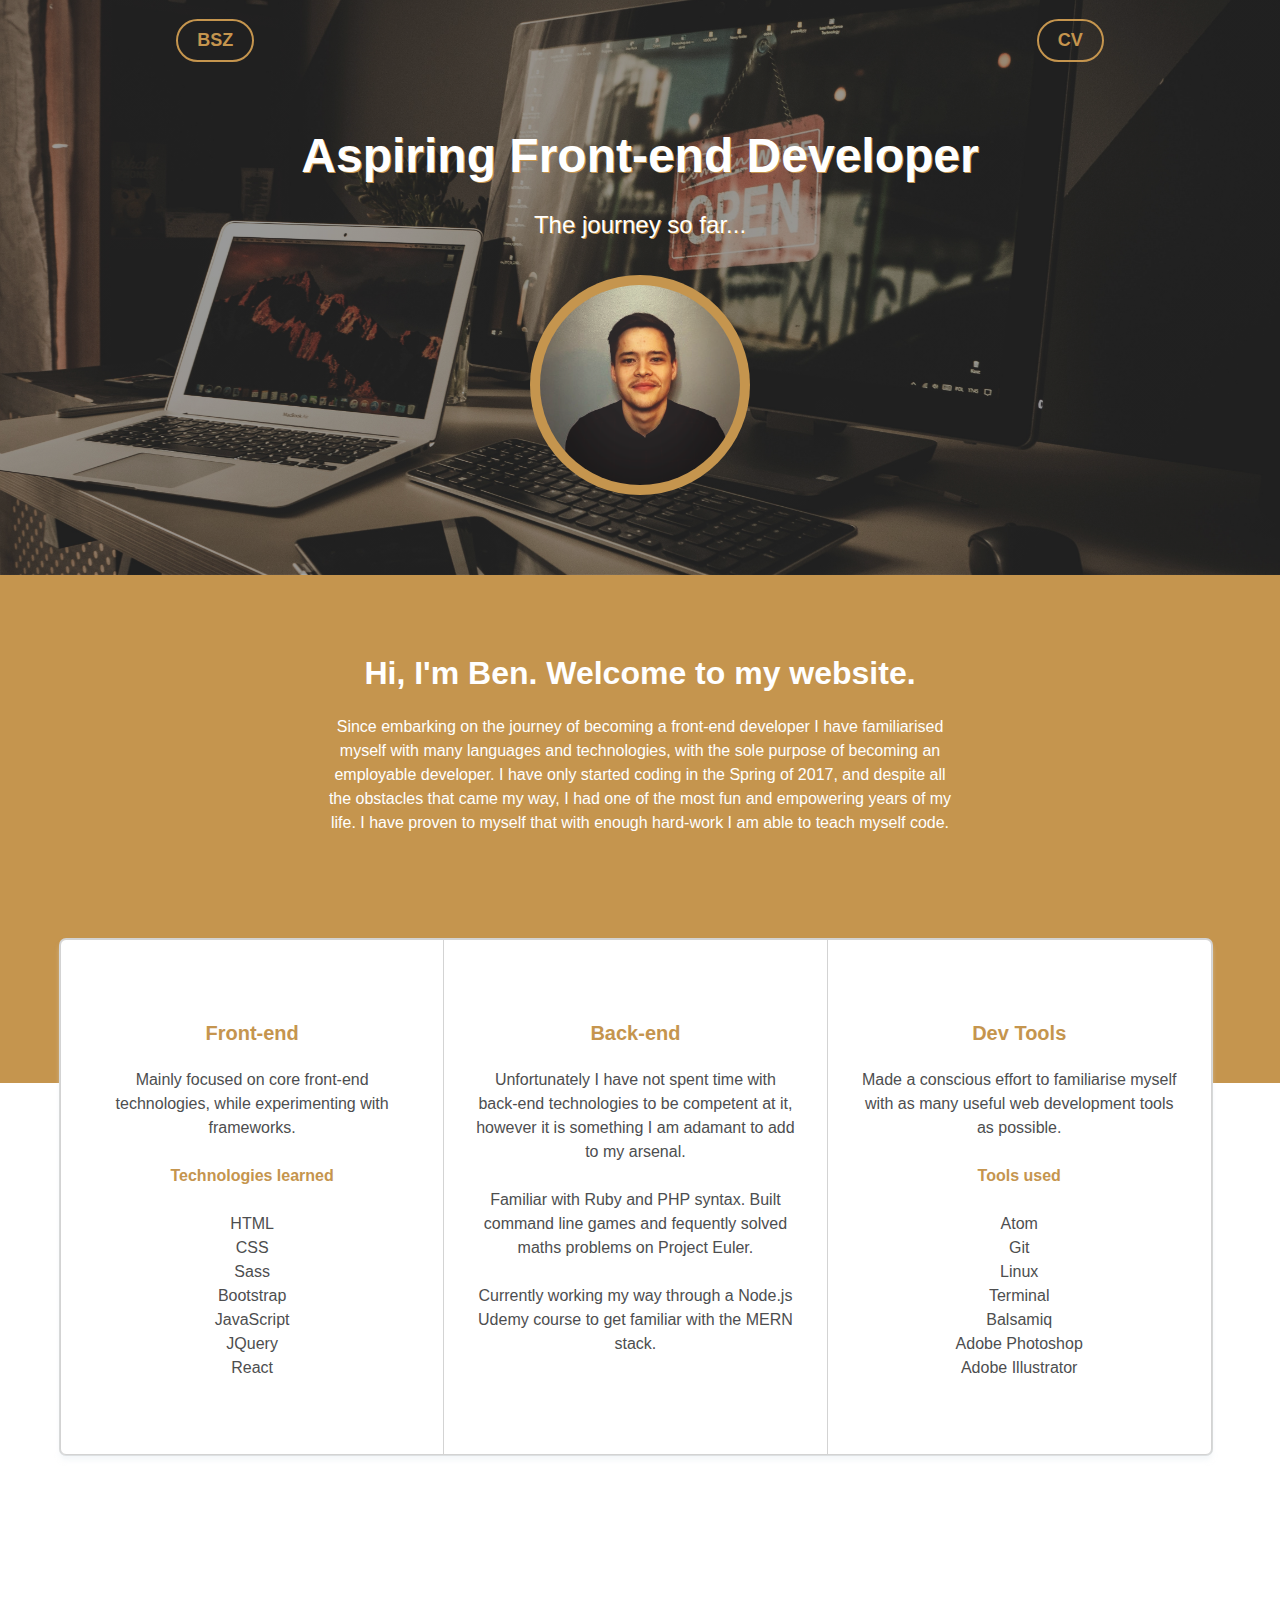
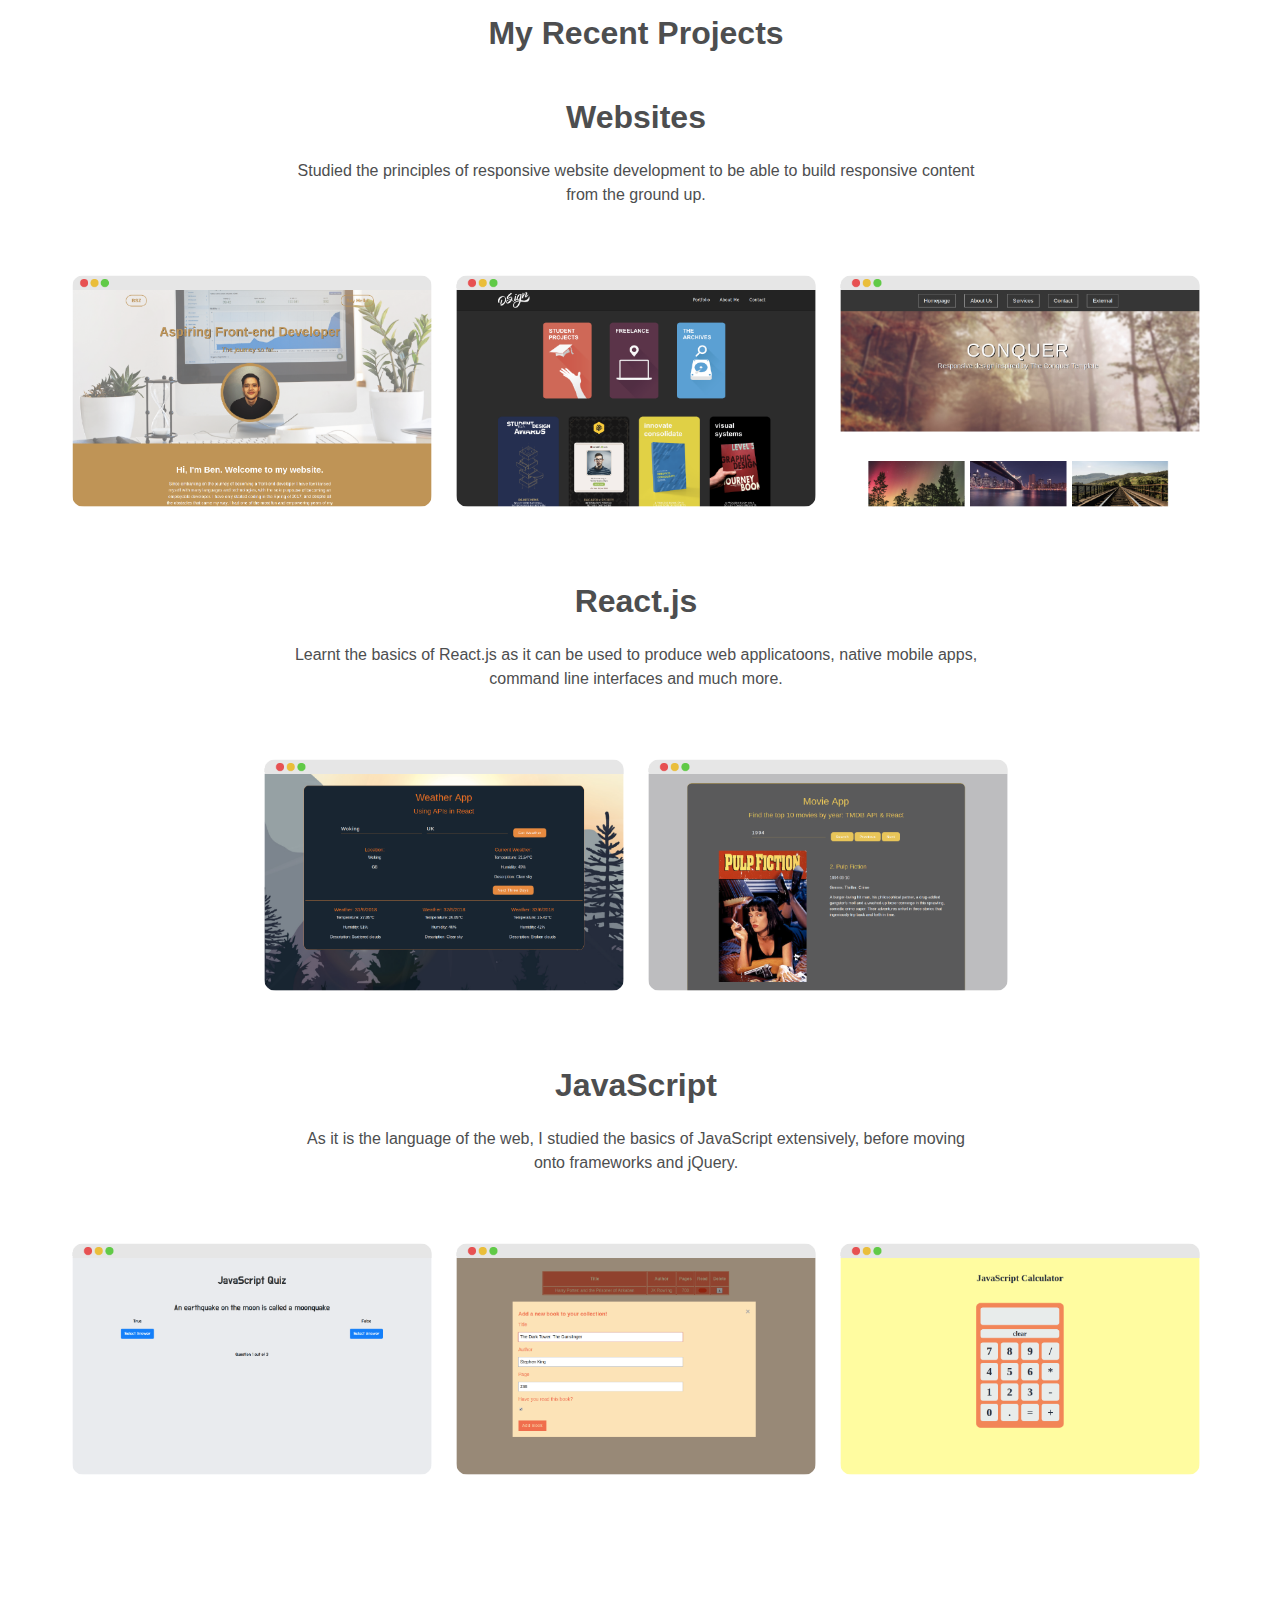
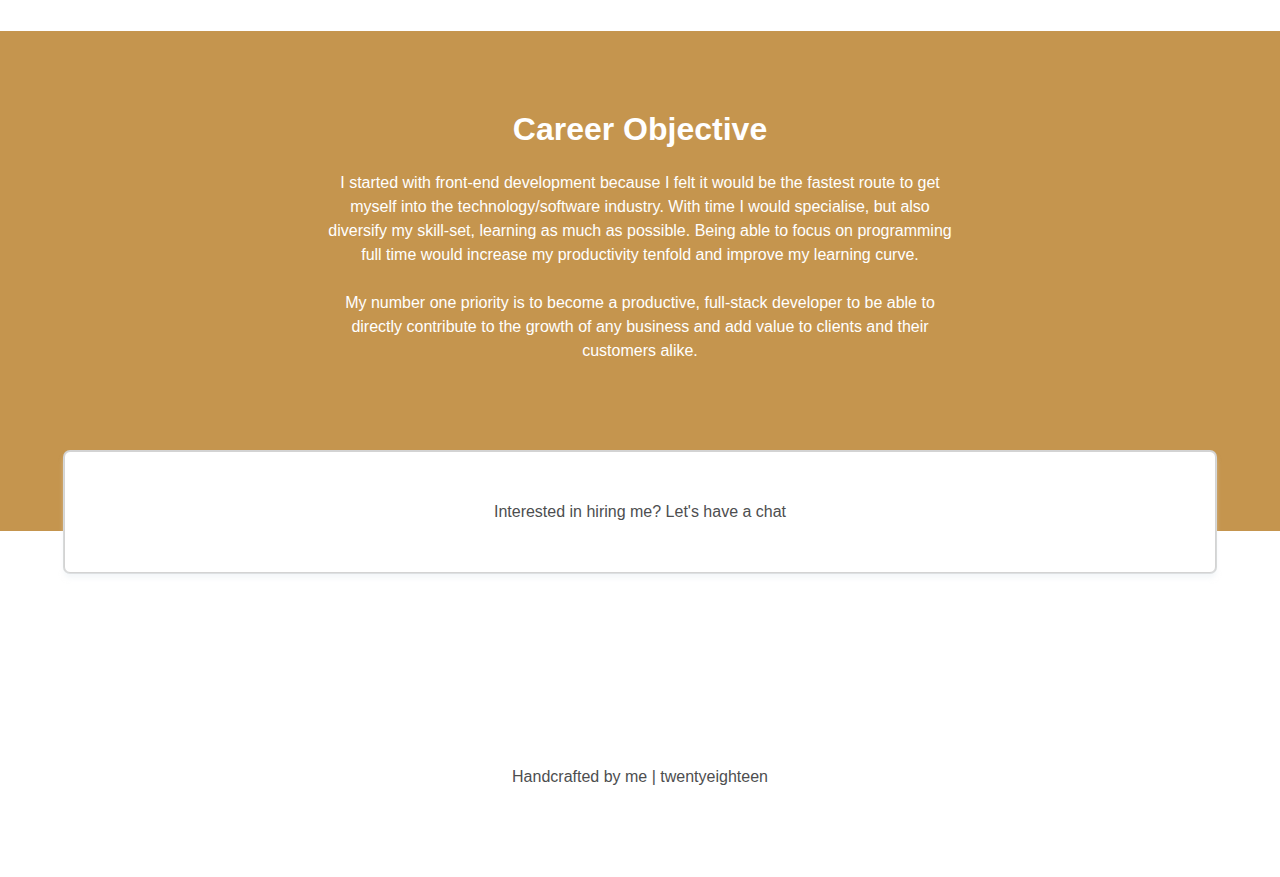
<file: index.html>
<!DOCTYPE html>
<html lang="en">
<head>
  <meta charset="UTF-8">
  <meta name="viewport" content="width=device-width, initial-scale=1.0">
  <meta http-equiv="X-UA-Compatible" content="ie=edge">
  <link rel="stylesheet" href="css/style.css">
  <link rel="stylesheet" href="https://use.fontawesome.com/releases/v5.1.0/css/all.css" integrity="sha384-lKuwvrZot6UHsBSfcMvOkWwlCMgc0TaWr+30HWe3a4ltaBwTZhyTEggF5tJv8tbt" crossorigin="anonymous">
  <title>Ben Szucs</title>
</head>
<body>


  <section class="hero">
    <div class="hero-container">
      <div class="hero-bg"></div>
      <div class="wrapper">
        <div class="nav">
          <div class="button-container">
            <a href="/">
              <h4 class="button">BSZ</h4>
            </a>
          </div>
          <div class="button-right">
            <a href="../pdf/CV.pdf" target="_blank">
              <div class="button">CV</div>
            </a>
          </div>
        </div>
        <div class="hero-content">
          <!-- <div class="title-backlay"> -->
            <!-- <div class="title-border"> -->
              <h1 class="title-lg white-text text-center text-shadow">Aspiring Front-end Developer</h1>
              <h3 class="subtitle white-text text-center text-shadow">The journey so far...</h3>
            <!-- </div> -->
          <!-- </div> -->
          <div class="rounded img-bg">
            <img src="img/ben.png" alt="Ben Szucs" class="rounded absolute ben-img">
          </div>
        </div>
      </div>
    </div>
  </section>

  <section class="into gold-bg">
    <div class="wrapper">
      <div class="intro-content">
        <h2 class="title-md text-center white-text">Hi, I'm Ben. Welcome to my website.</h2>
        <p class="text text-center white-text">Since embarking on the journey of becoming a front-end developer I have familiarised myself with many languages and technologies, with the sole purpose of becoming an employable developer. I have only started coding in the Spring of 2017, and despite all the obstacles that came my way, I had one of the most fun and empowering years of my life. I have proven to myself that with enough hard-work I am able to teach myself code.</p>
      </div>
    </div>
  </section>

  <section class="skills">
    <div class="wrapper narrow">
      <div class="skills-content">
        <div class="col-3">
          <div class="icon-container">
            <i class="fas fa-code skills-icon"></i>
          </div>
          <h1 class="title-sm text-center gold-text">Front-end</h1>
          <p class="text text-center">Mainly focused on core front-end technologies, while experimenting with frameworks.</p>
          <p class="text text-center list-title gold-text">Technologies learned</p>
          <ul class="text text-center">
            <li>HTML</li>
            <li>CSS</li>
            <li>Sass</li>
            <li>Bootstrap</li>
            <li>JavaScript</li>
            <li>JQuery</li>
            <li>React</li>
          </ul>
        </div>
        <div class="col-3">
          <div class="icon-container">
            <i class="fas fa-terminal skills-icon"></i>
          </div>
          <h1 class="title-sm text-center gold-text">Back-end</h1>
          <p class="text text-center">Unfortunately I have not spent time with back-end technologies to be competent at it, however it is something I am adamant to add to my arsenal.</p>
          <p class="text text-center">Familiar with Ruby and PHP syntax. Built command line games and fequently solved maths problems on Project Euler.</p>
          <p class="text text-center">Currently working my way through a Node.js Udemy course to get familiar with the MERN stack.</p>
        </div>
        <div class="col-3">
          <div class="icon-container">
            <i class="fas fa-wrench skills-icon"></i>
          </div>
          <h1 class="title-sm text-center gold-text">Dev Tools</h1>
          <p class="text text-center">Made a conscious effort to familiarise myself with as many useful web development tools as possible.</p>
          <p class="text text-center list-title gold-text">Tools used</p>
          <ul class="text text-center">
            <li>Atom</li>
            <li>Git</li>
            <li>Linux</li>
            <li>Terminal</li>
            <li>Balsamiq</li>
            <li>Adobe Photoshop</li>
            <li>Adobe Illustrator</li>
          </ul>
        </div>
      </div>
    </div>
  </section>


<!-- Projects -->

  <section class="projects">
    <div class="wrapper narrow">
      <h1 class="title-md text-center gap">My Recent Projects</h1>
      <p class="title-md text-center">Websites</p>
      <p class="text text-center is-narrow">Studied the principles of responsive website development to be able to build responsive content from the ground up.</p>

      <div class="project-grid-3">
        <div class="col-card">
          <div class="project-container border-radius">
            <img src="img/portfolio.png" alt="" class="project-image">
            <div class="overlay">
              <div class="overlay-text">
                <div class="overlay-content">
                  <span>Fully responsive website, built from scratch to showcase my projects to date.</span>
                </div>
                <div class="overlay-content">
                  <span class="button overlay-button modal-button" id="project1">Find out more</span>
                </div>
              </div>
            </div>
          </div>
        </div>

        <div class="col-card">
          <div class="project-container border-radius">
            <img src="img/dsign.png" alt="" class="project-image">
            <div class="overlay">
              <div class="overlay-text">
                <div class="overlay-content">
                  <span>Responsive website built using a design concept.</span>
                </div>
                <div class="overlay-content">
                  <span class="button overlay-button modal-button" id="project2">Find out more</span>
                </div>
              </div>
            </div>
          </div>
        </div>

        <div class="col-card">
          <div class="project-container border-radius">
            <img src="img/conquer.png" alt="" class="project-image">
            <div class="overlay">
              <div class="overlay-text">
                <div class="overlay-content">
                  <span>Recreation of an existing template. My very first responsive website.</span>
                </div>
                <div class="overlay-content">
                  <span class="button overlay-button modal-button" id="project3">Find out more</span>
                </div>
              </div>
            </div>
          </div>
        </div>
      </div> <!-- end of project grid -->

      <p class="title-md text-center">React.js</p>
      <p class="text text-center is-narrow">Learnt the basics of React.js as it can be used to produce web applicatoons, native mobile apps, command line interfaces and much more.</p>

      <div class="project-grid-3 just-center">
        <div class="col-card">
          <div class="project-container border-radius">
            <img src="img/weather.png" alt="" class="project-image">
            <div class="overlay">
              <div class="overlay-text">
                <div class="overlay-content">
                  <span>Web application that displays weather forecast for a given city. Built using React.js and the Open Weather Map API.</span>
                </div>
                <div class="overlay-content">
                  <span class="button overlay-button modal-button" id="project4">Find out more</span>
                </div>
              </div>
            </div>
          </div>
        </div> <!-- end of project grid -->
        <div class="col-card">
          <div class="project-container border-radius">
            <img src="img/movie.png" alt="" class="project-image">
            <div class="overlay">
              <div class="overlay-text">
                <div class="overlay-content">
                  <span>Web application that displays 10 best movies by year. Built using React.js and The Movie DB API.</span>
                </div>
                <div class="overlay-content">
                  <span class="button overlay-button modal-button" id="project5">Find out more</span>
                </div>
              </div>
            </div>
          </div>
        </div>
      </div>


      <p class="title-md text-center">JavaScript</p>
      <p class="text text-center is-narrow">As it is the language of the web, I studied the basics of JavaScript extensively, before moving onto frameworks and jQuery. </p>
      <div class="project-grid-3">
        <div class="col-card">
          <div class="project-container border-radius">
            <img src="img/quiz.png" alt="" class="project-image">
            <div class="overlay">
              <div class="overlay-text">
                <div class="overlay-content">
                  <span>Small quiz built with JavaScript objects.</span>
                </div>
                <div class="overlay-content">
                  <span class="button overlay-button modal-button" id="project6">Find out more</span>
                </div>
              </div>
            </div>
          </div>
        </div>
        <div class="col-card">
          <div class="project-container border-radius">
            <img src="img/library.png" alt="" class="project-image">
            <div class="overlay">
              <div class="overlay-text">
                <div class="overlay-content">
                  <span>Library app where user can add/remove books. Built using JavaScript objects.</span>
                </div>
                <div class="overlay-content">
                  <span class="button overlay-button modal-button" id="project7">Find out more</span>
                </div>
              </div>
            </div>
          </div>
        </div>
        <div class="col-card">
          <div class="project-container border-radius">
            <img src="img/calculator.png" alt="" class="project-image">
            <div class="overlay">
              <div class="overlay-text">
                <div class="overlay-content">
                  <span>Basic JavaScript calculator.</span>
                </div>
                <div class="overlay-content">
                  <span class="button overlay-button modal-button" id="project8">Find out more</span>
                </div>
              </div>
            </div>
          </div>
        </div>
      </div>
    </div>
  </section>

  <section class="outro gold-bg">
    <div class="wrapper">
      <div class="outro-content">
        <h2 class="title-md text-center white-text">Career Objective</h2>
        <p class="text text-center white-text">I started with front-end development because I felt it would be the fastest route to get myself into the technology/software industry. With time I would specialise, but also diversify my skill-set, learning as much as possible. Being able to focus on programming full time would increase my productivity tenfold and improve my learning curve.</p>
        <p class="text text-center white-text">My number one priority is to become a productive, full-stack developer to be able to directly contribute to the growth of any business and add value to clients and their customers alike.</p>
      </div>
    </div>
  </section>

  <section class="info">
    <div class="wrapper narrow">
      <div class="info-content">
        <a href="mailto:benszucs@gmail.com" class="social-link">
          <i class="fas fa-envelope-square social-icon"></i>
        </a>
        <div class="flex-grow text-center">
          <p class="text">Interested in hiring me? Let's have a chat</p>
        </div>
        <a href="../pdf/CV.pdf" target="_blank" class="social-link">
          <i class="far fa-file-alt social-icon"></i>
        </a>
      </div>
    </div>
  </section>

  <section class="footer">
    <div class="wrapper narrow">
      <div class="icons">
        <div class="social-icon-container">
          <a href="https://www.linkedin.com/in/bendeguz-szucs-91b504122/" target="_blank" class="social-link">
            <i class="fab fa-linkedin social-icon"></i>
          </a>
          <a href="https://github.com/benszucs" target="_blank" class="social-link">
            <i class="fab fa-github-square social-icon"></i>
          </a>
          <!-- <a href="#" class="social-link">
            <i class="fab fa-product-hunt social-icon"></i>
          </a> -->
        </div>
      </div>
      <p class="text text-center dark-text">Handcrafted by me   |   twentyeighteen</p>
    </div>
  </section>

      <div id="myModal" class="modal">
        <div class="modal-content">
          <span class="close">&times;</span>
          <div id="modal-projects"></div>
        </div>
      </div>



  <script
  src="https://code.jquery.com/jquery-3.3.1.min.js"
  integrity="sha256-FgpCb/KJQlLNfOu91ta32o/NMZxltwRo8QtmkMRdAu8="
  crossorigin="anonymous"></script>
  <script src="js/modal.js"></script>
  <script src="js/content.js"></script>
</body>
</html>
</file>
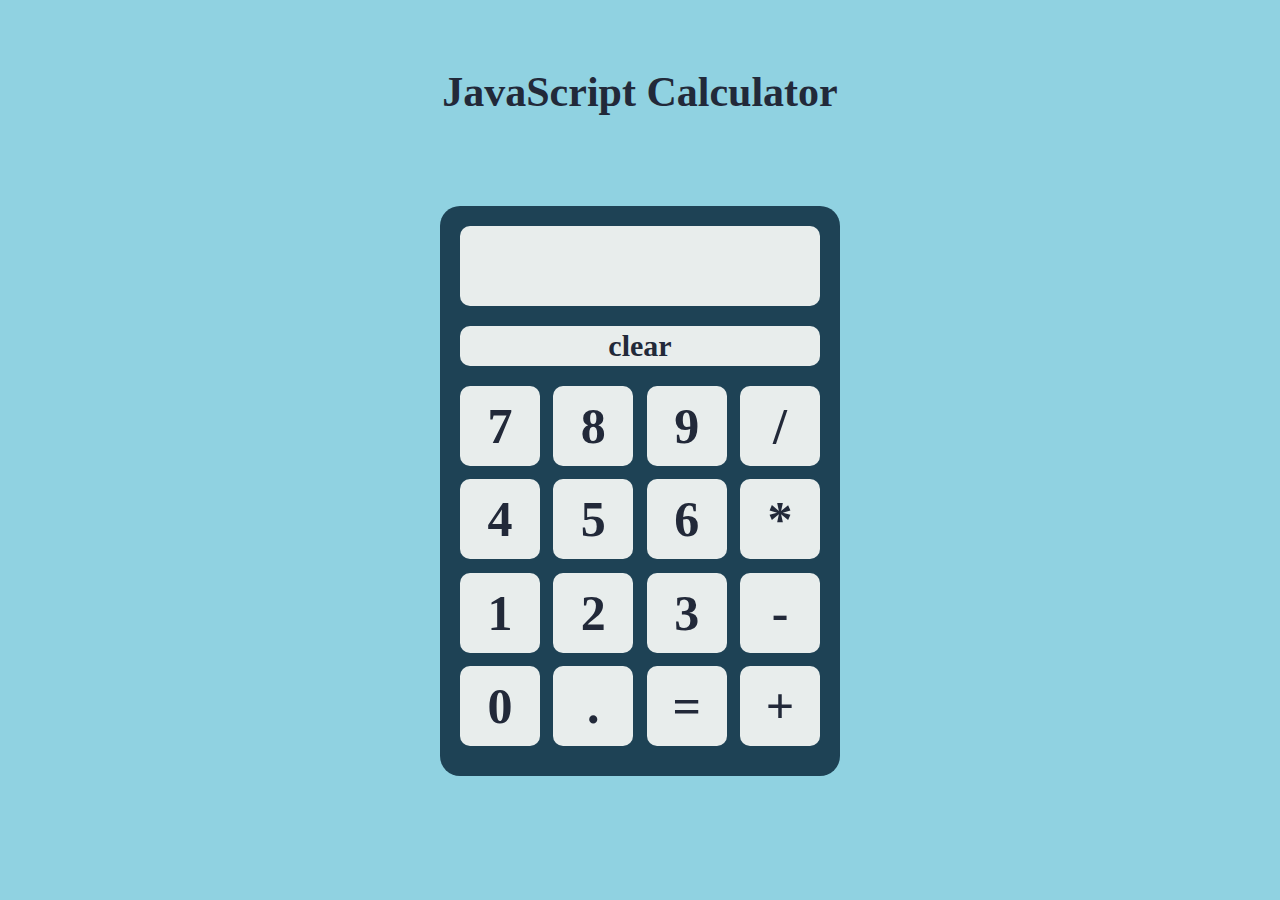
<file: projects/calculator/index.html>
<!DOCTYPE html>
<html lang="en">
<head>
  <meta charset="UTF-8">
  <meta name="viewport" content="width=device-width, initial-scale=1.0">
  <meta http-equiv="X-UA-Compatible" content="ie=edge">
  <link rel="stylesheet" href="style.css">
  <title>JavaScript Calculator</title>
</head>
<body>
  <h1 class="title">JavaScript Calculator</h1>
  <div class="calculator">
    <div class="display text" id="display"></div>
    <div class="display text" id="clear">clear</div>
    <div class="buttons">
      <div class="button text number" data-value="7">7</div>
      <div class="button text number" data-value="8">8</div>
      <div class="button text number" data-value="9">9</div>
      <div class="button text operator" data-value="/">/</div>
      <div class="button text number" data-value="4">4</div>
      <div class="button text number" data-value="5">5</div>
      <div class="button text number" data-value="6">6</div>
      <div class="button text operator" data-value="*">*</div>
      <div class="button text number" data-value="1">1</div>
      <div class="button text number" data-value="2">2</div>
      <div class="button text number" data-value="3">3</div>
      <div class="button text operator" data-value="-">-</div>
      <div class="button text number" data-value="0">0</div>
      <div class="button text" id="decimal" data-value=".">.</div>
      <div class="button text" id="equal">=</div>
      <div class="button text operator" data-value="+">+</div>
    </div>
  </div>
  <script src="app.js"></script>
</body>
</html>
</file>
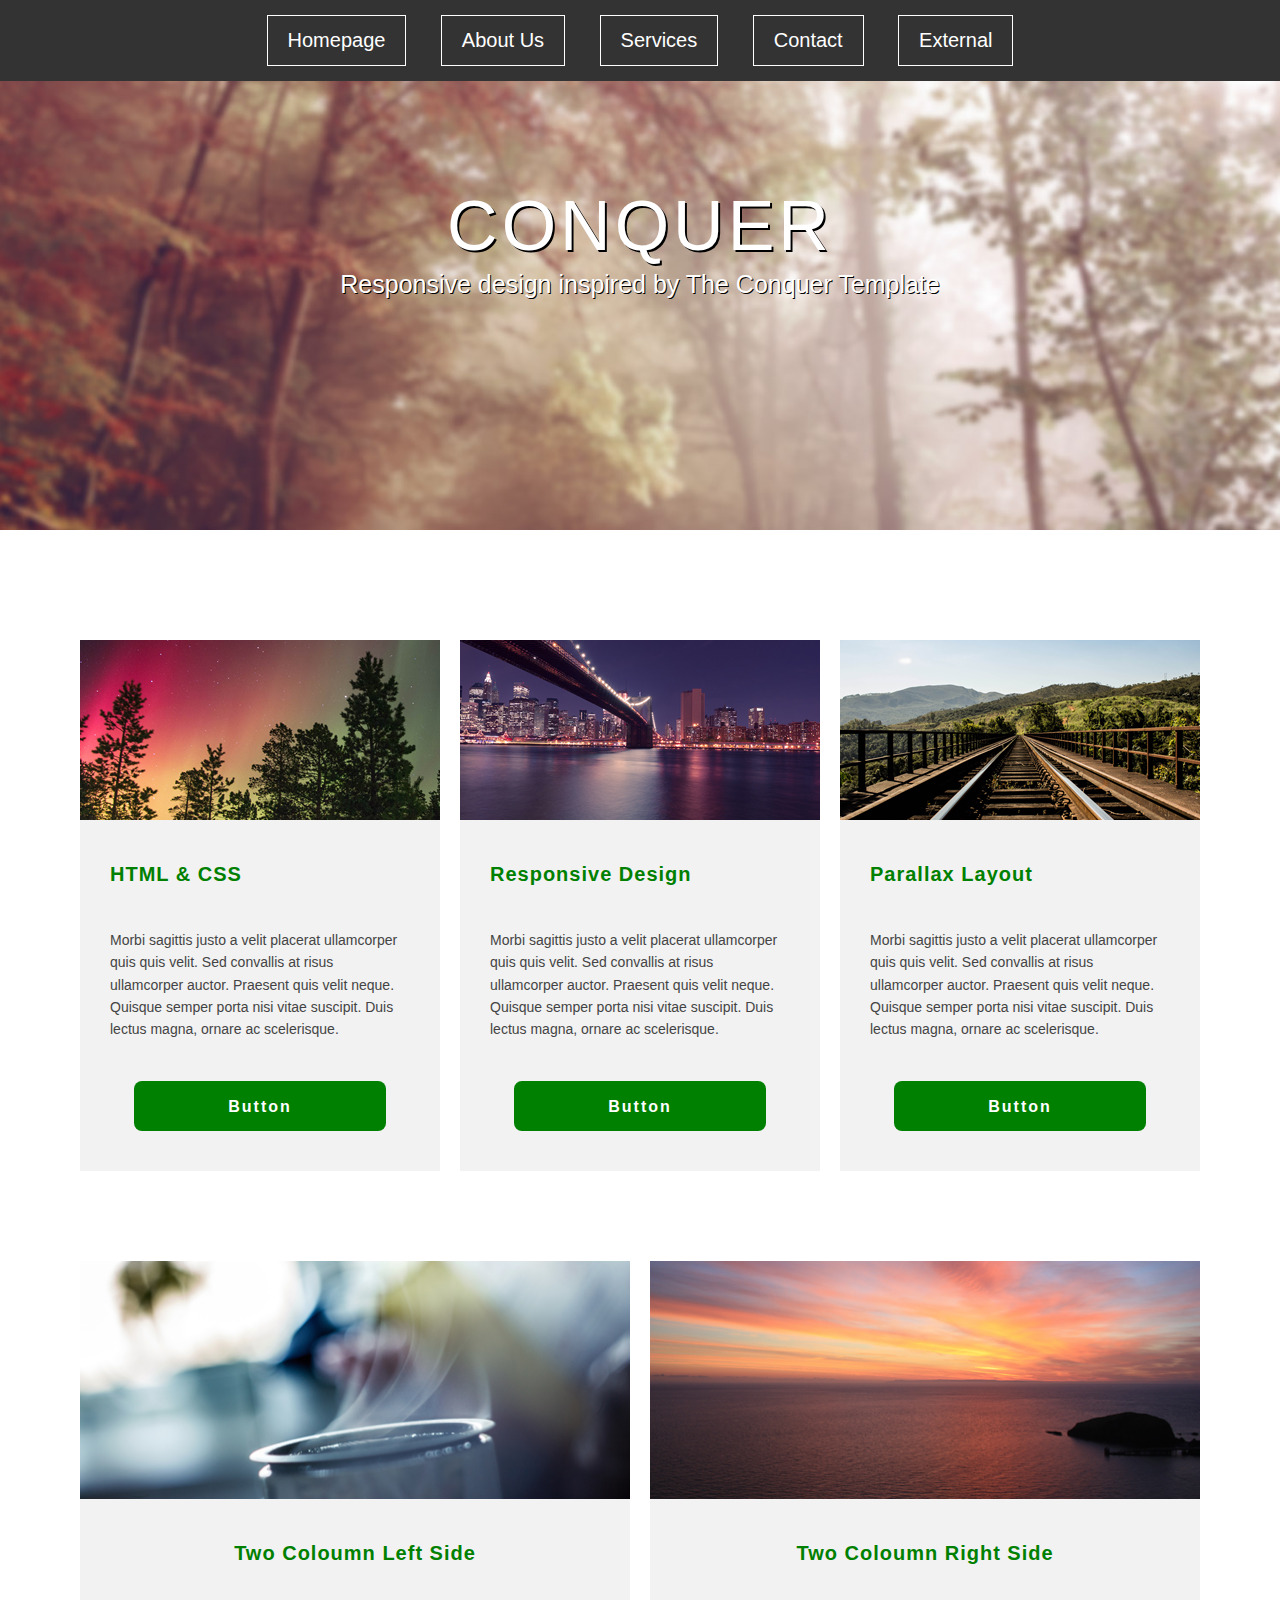
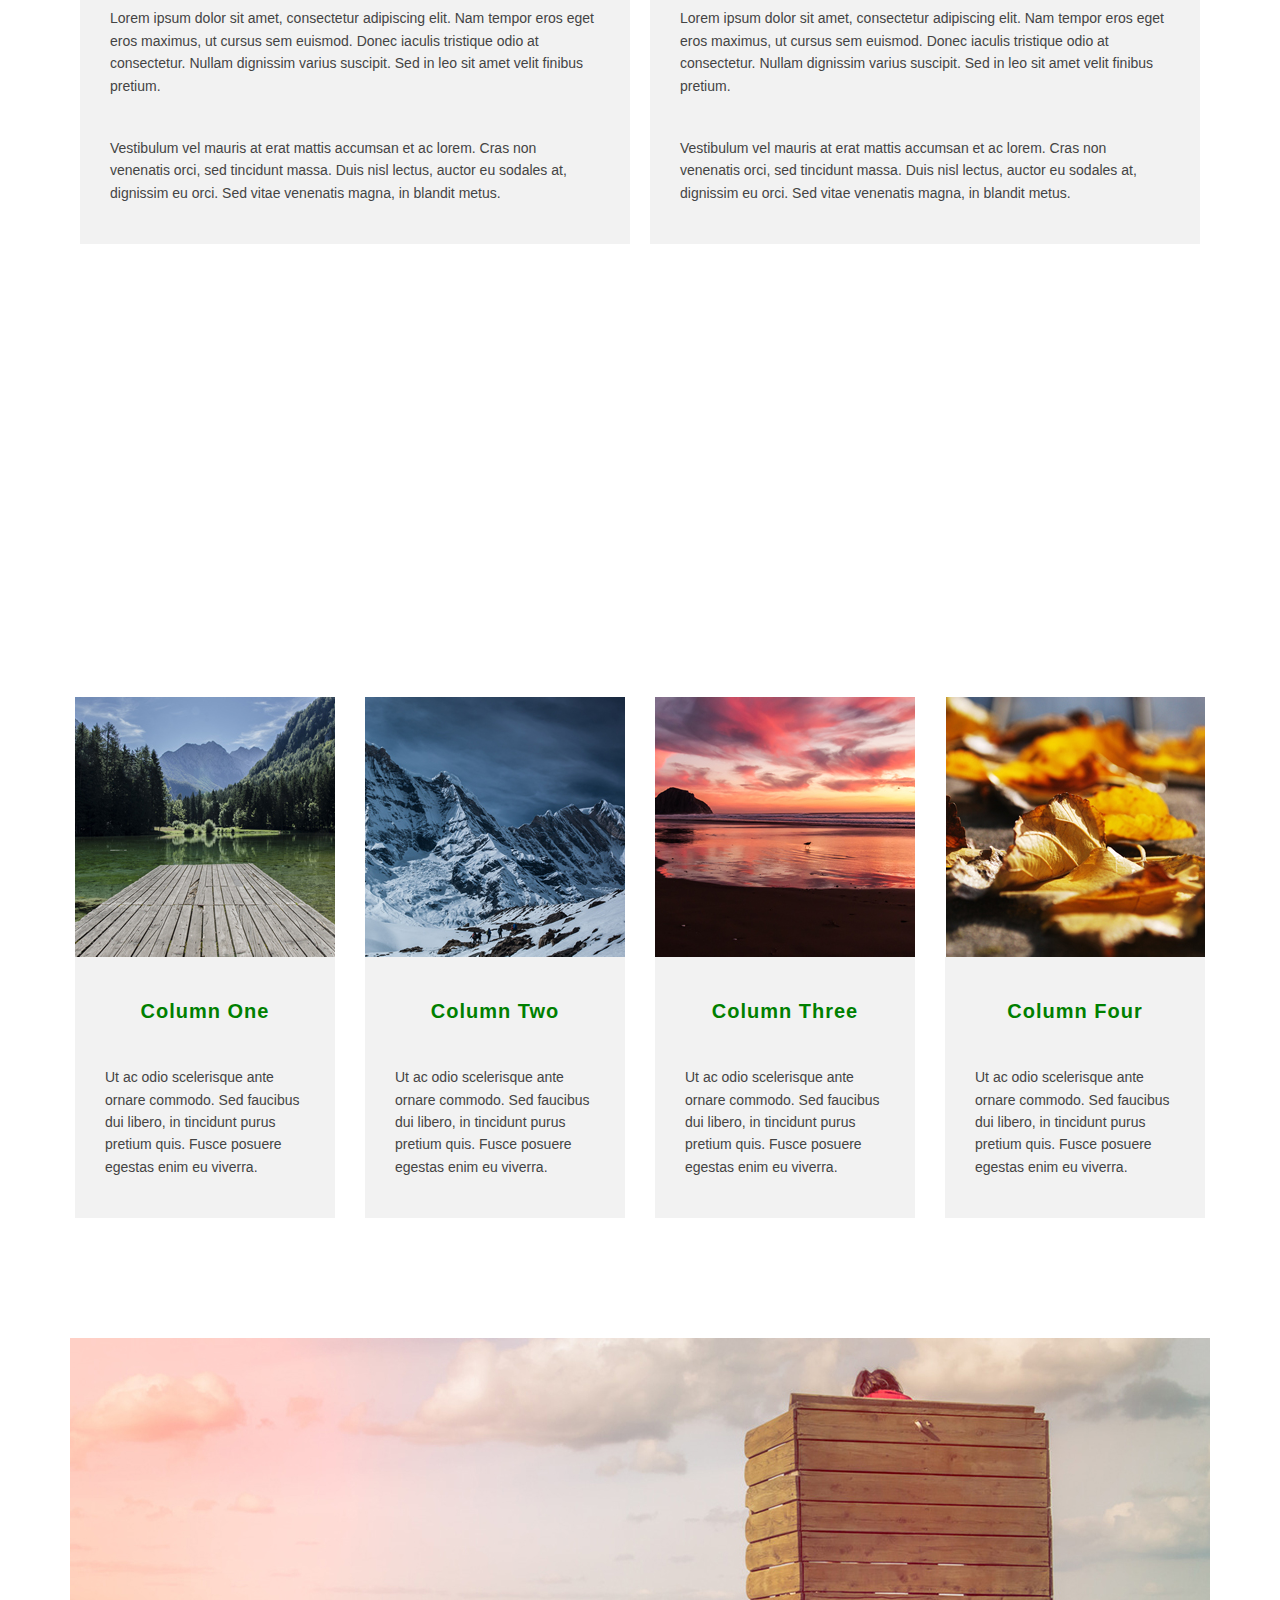
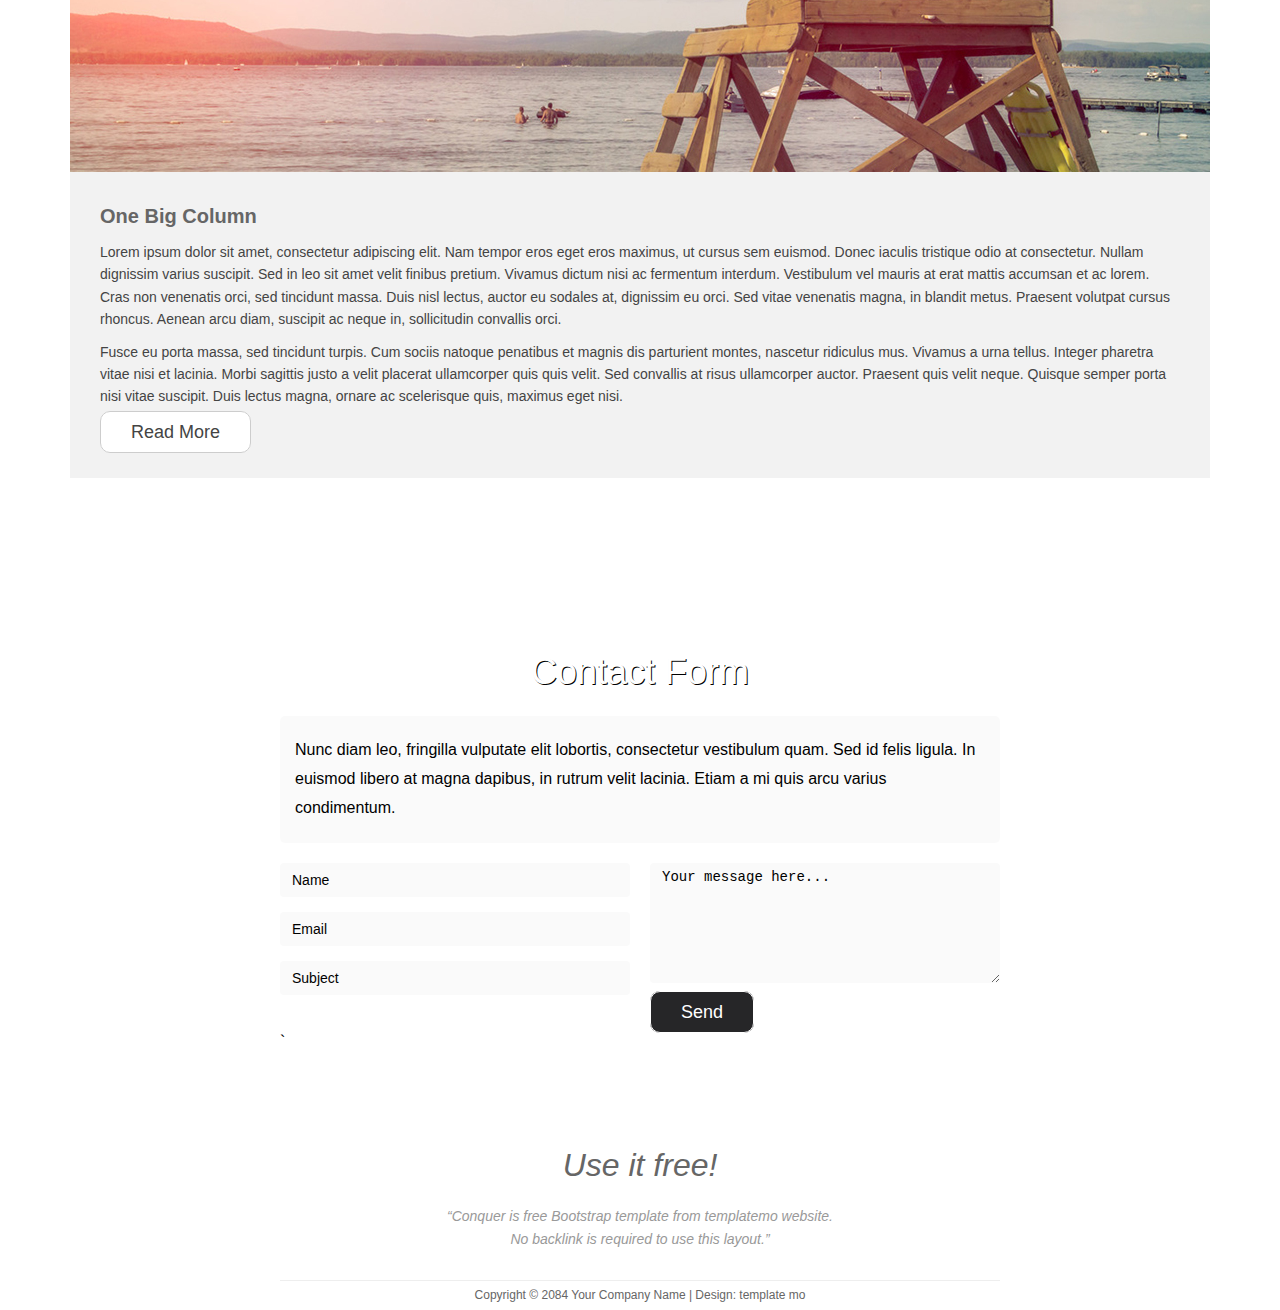
<file: projects/conquer/index.html>
<!DOCTYPE html>
<html lang="en">
<head>
  <meta charset="UTF-8">
  <meta name="viewport" content="width=device-width, initial-scale=1.0">
  <meta http-equiv="X-UA-Compatible" content="ie=edge">
  <title>Conquer</title>
  <link rel="stylesheet" href="css/reset.css">
  <link rel="stylesheet" href="css/mystyle.css">
</head>
<body>
  <!-- Nav Bar - need to make responsive, so collapes to burger dropdown -->
  <div class="nav">
      <ul class="nav-bar">
          <a href="#"><li class="nav-buttons">Homepage</li></a>
          <a href="#"><li class="nav-buttons">About Us</li></a>
          <a href="#"><li class="nav-buttons">Services</li></a>
          <a href="#"><li class="nav-buttons">Contact</li></a>
          <a href="#"><li class="nav-buttons">External</li></a>
      </ul>
  </div>

  <div class="main-bg img">
    <div class="main-head">
      <h1 class="main-title">Conquer</h1>
      <p class="main-text">Responsive design inspired by The Conquer Template</p>
    </div>
  </div>

  <div class="container">
    <div class="row">
      <div class="col four">
        <div>
          <img src="img/1-1.jpg" alt="img 1-1" class="card-img">
          <p class="card-title">HTML & CSS</p>
          <p class="card-text">Morbi sagittis justo a velit placerat ullamcorper quis quis velit. Sed convallis at risus ullamcorper auctor. Praesent quis velit neque. Quisque semper porta nisi vitae suscipit. Duis lectus magna, ornare ac scelerisque.</p>
          <div class="button"><p class="button-title">Button</p></div>
        </div>
      </div>
      <div class="col four">
        <div>
          <img src="img/1-2.jpg" alt="img 1-2" class="card-img">
          <p class="card-title">Responsive Design</p>
          <p class="card-text">Morbi sagittis justo a velit placerat ullamcorper quis quis velit. Sed convallis at risus ullamcorper auctor. Praesent quis velit neque. Quisque semper porta nisi vitae suscipit. Duis lectus magna, ornare ac scelerisque.</p>
          <div class="button"><p class="button-title">Button</p></div>
        </div>
      </div>
      <div class="col four">
        <div>
          <img src="img/1-3.jpg" alt="img 1-3" class="card-img">
          <p class="card-title">Parallax Layout</p>
          <p class="card-text">Morbi sagittis justo a velit placerat ullamcorper quis quis velit. Sed convallis at risus ullamcorper auctor. Praesent quis velit neque. Quisque semper porta nisi vitae suscipit. Duis lectus magna, ornare ac scelerisque.</p>
          <div class="button"><p class="button-title">Button</p></div>
        </div>
      </div>
    </div>
  </div>

  <div class="container">
    <div class="row row-2">
      <div class="col six">
        <img src="img/2-1.jpg" alt="img 2-1" class="card-img">
        <p class="card-title card-title-center">Two Coloumn Left Side</p>
        <p class="card-text">Lorem ipsum dolor sit amet, consectetur adipiscing elit. Nam tempor eros eget eros maximus, ut cursus sem euismod. Donec iaculis tristique odio at consectetur. Nullam dignissim varius suscipit. Sed in leo sit amet velit finibus pretium.</p>
        <p class="card-text">Vestibulum vel mauris at erat mattis accumsan et ac lorem. Cras non venenatis orci, sed tincidunt massa. Duis nisl lectus, auctor eu sodales at, dignissim eu orci. Sed vitae venenatis magna, in blandit metus.</p>
      </div>
      <div class="col six">
        <img src="img/2-2.jpg" alt="img 2-2" class="card-img">
        <p class="card-title card-title-center">Two Coloumn Right Side</p>
        <p class="card-text">Lorem ipsum dolor sit amet, consectetur adipiscing elit. Nam tempor eros eget eros maximus, ut cursus sem euismod. Donec iaculis tristique odio at consectetur. Nullam dignissim varius suscipit. Sed in leo sit amet velit finibus pretium.</p>
        <p class="card-text">Vestibulum vel mauris at erat mattis accumsan et ac lorem. Cras non venenatis orci, sed tincidunt massa. Duis nisl lectus, auctor eu sodales at, dignissim eu orci. Sed vitae venenatis magna, in blandit metus.</p>
      </div>
    </div>
  </div>

  <div class="second-bg img">
    <div class="main-head second-head">
      <h1 class="title2">Parallax effect using JS</h1>
      <p class="second-text">Nunc diam leo, fringilla vulputate elit lobortis, consectetur vestibulum quam. Sed id
felis ligula. In euismod libero at magna dapibus, in rutrum velit lacinia.
Etiam a mi quis arcu varius condimentum.</p>
    </div>
  </div>

  <div class="container float">
      <div class="row row-3">
        <div class="col2 three">
          <img src="img/4-1.jpg" alt="4-1" class="card-img">
          <p class="card-title card-title-center">Column One</p>
          <p class="card-text">Ut ac odio scelerisque ante ornare commodo. Sed faucibus dui libero, in tincidunt purus pretium quis. Fusce posuere egestas enim eu viverra.</p>
        </div>
        <div class="col2 three">
          <img src="img/4-2.jpg" alt="4-2" class="card-img">
          <p class="card-title card-title-center">Column Two</p>
          <p class="card-text">Ut ac odio scelerisque ante ornare commodo. Sed faucibus dui libero, in tincidunt purus pretium quis. Fusce posuere egestas enim eu viverra.</p>
        </div>
      </div>

      <div class="row row-3">
        <div class="col2 three">
          <img src="img/4-3.jpg" alt="4-3" class="card-img">
          <p class="card-title card-title-center">Column Three</p>
          <p class="card-text">Ut ac odio scelerisque ante ornare commodo. Sed faucibus dui libero, in tincidunt purus pretium quis. Fusce posuere egestas enim eu viverra.</p>
        </div>
        <div class="col2 three odd">
          <img src="img/4-4.jpg" alt="4-4" class="card-img">
          <p class="card-title card-title-center">Column Four</p>
          <p class="card-text">Ut ac odio scelerisque ante ornare commodo. Sed faucibus dui libero, in tincidunt purus pretium quis. Fusce posuere egestas enim eu viverra.</p>
        </div>
      </div>

  </div>

  <div class="one-col-container">
    <div class="one-col-row">
      <div class="one-col">
        <img src="img/4-5.jpg" alt="4-5" class="card-img">
        <div class="one-col-card">
          <p class="one-col-title">
            One Big Column
          </p>
          <p class="one-col-text">
            Lorem ipsum dolor sit amet, consectetur adipiscing elit. Nam tempor eros eget eros maximus, ut cursus sem euismod. Donec iaculis tristique odio at consectetur. Nullam dignissim varius suscipit. Sed in leo sit amet velit finibus pretium. Vivamus dictum nisi ac fermentum interdum. Vestibulum vel mauris at erat mattis accumsan et ac lorem. Cras non venenatis orci, sed tincidunt massa. Duis nisl lectus, auctor eu sodales at, dignissim eu orci. Sed vitae venenatis magna, in blandit metus. Praesent volutpat cursus rhoncus. Aenean arcu diam, suscipit ac neque in, sollicitudin convallis orci.
          </p>
          <p class="one-col-text">
            Fusce eu porta massa, sed tincidunt turpis. Cum sociis natoque penatibus et magnis dis parturient montes, nascetur ridiculus mus. Vivamus a urna tellus. Integer pharetra vitae nisi et lacinia. Morbi sagittis justo a velit placerat ullamcorper quis quis velit. Sed convallis at risus ullamcorper auctor. Praesent quis velit neque. Quisque semper porta nisi vitae suscipit. Duis lectus magna, ornare ac scelerisque quis, maximus eget nisi.
          </p>
          <a href="#" class="one-col-button">Read More</a>
        </div>
      </div>
    </div>
  </div>

  <div class="form-container img">
    <div class="form-row">
      <h1 class="form-title">Contact Form</h1>
      <p class="form-text">Nunc diam leo, fringilla vulputate elit lobortis, consectetur vestibulum quam. Sed id
felis ligula. In euismod libero at magna dapibus, in rutrum velit lacinia.
Etiam a mi quis arcu varius condimentum.</p>
    </div>
    <div class="form-float">
      <div class="form-row form-group" id="left">
        <input name="name" type="text" class="form-control"
    placeholder="Name">
        <input name="email" type="text" class="form-control"
    placeholder="Email">
        <input name="subject" type="text" class="form-control"
    placeholder="Subject">
      </div>

      <div class="form-row form-group" id="right">
        <textarea name="message" rows="6" class="form-control" id="text-area" placeholder="Your message here..."></textarea>
        <a href="#" class="form-button">Send</a>
      </div>`
    </div>
  </div>

  <div class="container">
    <div class="footer-row">
      <p class="footer-title">Use it free!</p>
      <p class="footer-text">“Conquer is free Bootstrap template from templatemo website. </br>No backlink is required to use this layout.”</p>
    </div>
    <div class="footer-row footer-border">
      Copyright © 2084 Your Company Name | Design: template mo
    </div>
  </div>

</body>
</html>
</file>
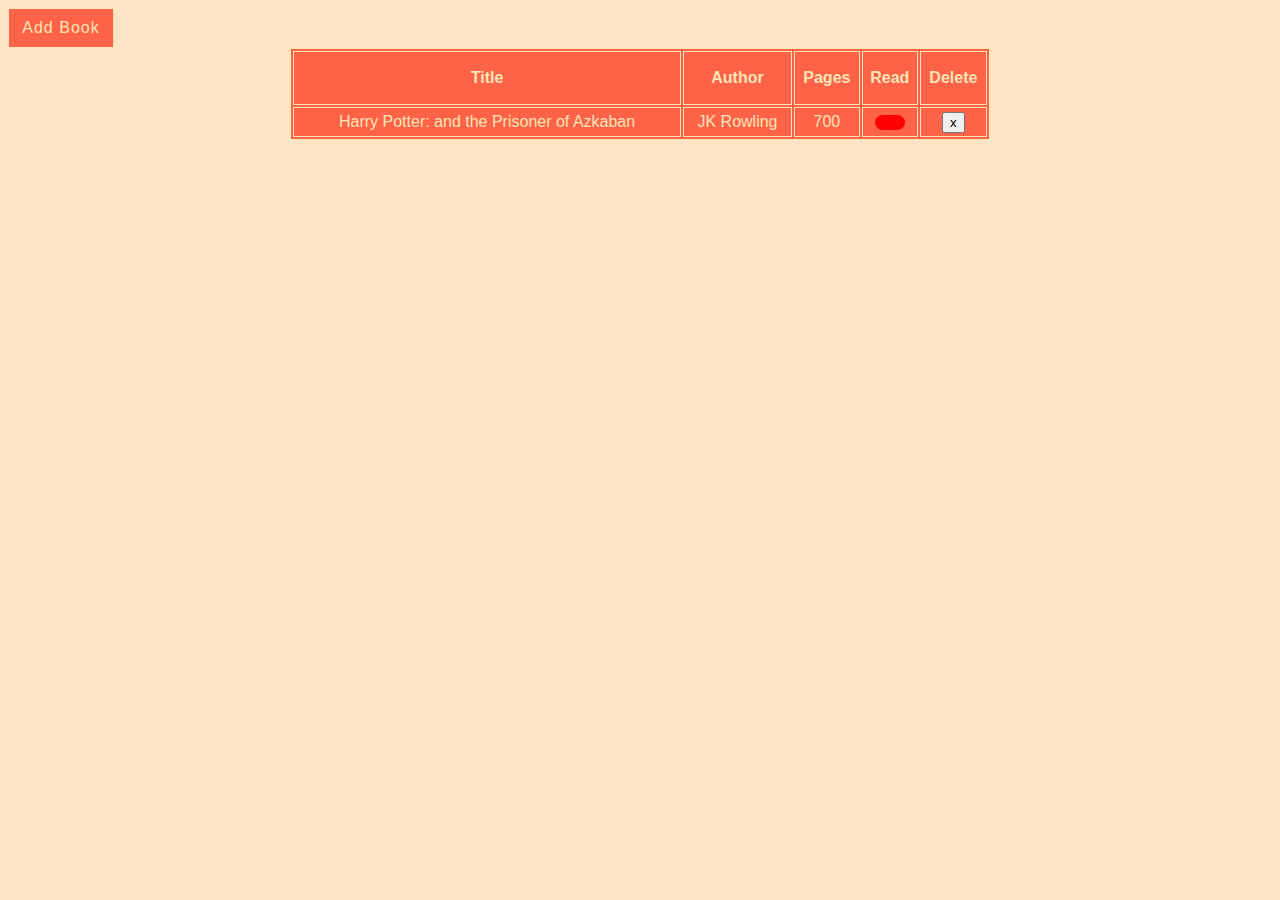
<file: projects/library/index.html>
<!DOCTYPE html>
<html lang="en">
<head>
  <meta charset="UTF-8">
  <meta name="viewport" content="width=device-width, initial-scale=1.0">
  <meta http-equiv="X-UA-Compatible" content="ie=edge">
  <link rel="stylesheet" href="style.css">
  <title>Library</title>
</head>
<body>

  <!-- Trigger/open the modal -->
  <div id="addBook" class="button">Add Book</div>

  <!-- The Modal -->
  <div id="myModal" class="modal">

    <!-- Modal Content -->
    <div class="modal-content">
      <span class="close">&times;</span>
      <h1>Add a new book to your collection!</h1>
      <p>Title</p>
      <input type="text" id="bookTitle" class="input">
      <br>
      <p>Author</p>
      <input type="text" id="bookAuthor" class="input">
      <br>
      <p>Page</p>
      <input type="number" id="bookPages" class="input">
      <br>
      <p>Have you read this book?</p>
      <input type="checkbox" id="bookRead">
      <br>
      <div id="addInfo" class="button">Add Book</div>
    </div>

  </div>

  <!-- ####################### Library Cards ###################### -->
  <div class="wrapper">
    <table id="newBooks">
      <tr>
        <th>Title</th>
        <th>Author</th>
        <th>Pages</th>
        <th>Read</th>
        <th>Delete</th>
      </tr>
      <tr id="card0">
        <td>Harry Potter: and the Prisoner of Azkaban</td>
        <td>JK Rowling</td>
        <td>700</td>
        <td><div class="read"></div></td>
        <td><button class="delete" onclick="deleteBook(0)">x</button></td>
      </tr>
    </table>
  </div>

  <script
  src="https://code.jquery.com/jquery-3.3.1.min.js"
  integrity="sha256-FgpCb/KJQlLNfOu91ta32o/NMZxltwRo8QtmkMRdAu8="
  crossorigin="anonymous"></script>
  <script src="js/modal.js"></script>
  <script src="js/library.js"></script>
  <script src="js/libraryui.js"></script>
  <script src="js/book.js"></script>
  <script src="js/app.js"></script>
</body>
</html>
</file>
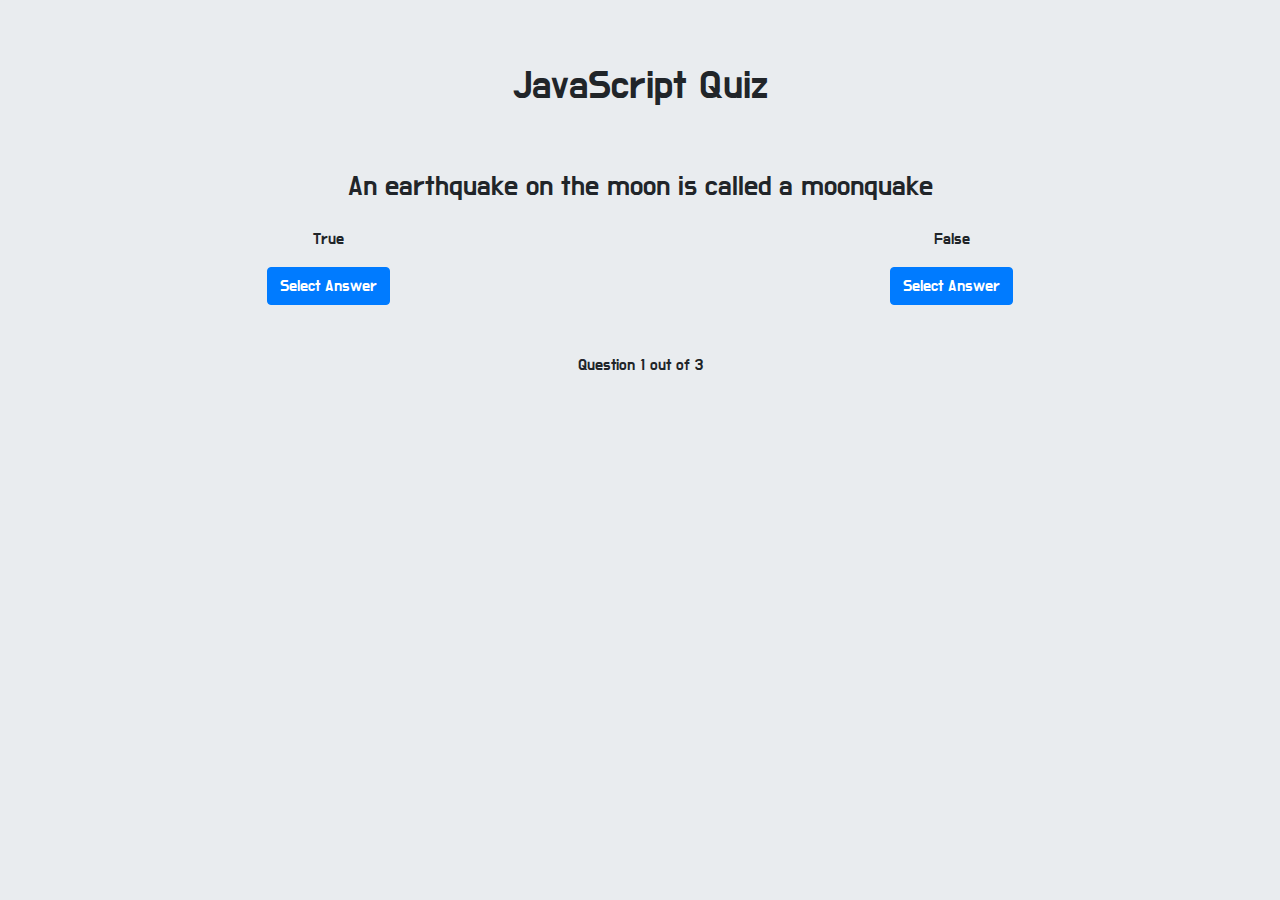
<file: projects/quiz/index.html>
<!DOCTYPE html>
<html lang="en">
<head>
  <meta charset="UTF-8">
  <meta name="viewport" content="width=device-width, initial-scale=1.0">
  <meta http-equiv="X-UA-Compatible" content="ie=edge">
  <title>JavaScript Quiz</title>
  <link href="https://fonts.googleapis.com/css?family=Do+Hyeon" rel="stylesheet">
  <link rel="stylesheet" href="css/font-awesome.min.css">
  <link rel="stylesheet" href="css/bootstrap.css">
  <link rel="stylesheet" href="css/style.css">
</head>
<body>
  <div class="full-screen">
    <div class="jumbotron">
        <div id="quiz" class="mx-auto">
            <h1 class="text-center mb-5">JavaScript Quiz</h1>

            <h3 id="question" class="py-3 text-center"></h3>

            <div class="row">
              <div class="col">
                <p id="choice0" class="text-center">Answer 1</p>
                <button id="guess0" class="btn btn-primary d-block mx-auto">Select Answer</button>
              </div>
              <div class="col">
                <p id="choice1" class="text-center">Answer 2</p>
                <button id="guess1" class="btn btn-primary d-block mx-auto">Select Answer</button>
              </div>
            </div>

            <footer class="py-5">
                <p id="progress" class="text-center">Question x of y</p>
            </footer>
        </div>
    </div>
  </div>


  <script src="js/jquery.min.js"></script>
  <script src="js/popper.min.js"></script>
  <script src="js/bootstrap.min.js"></script>
  <script src="js/app/question.js"></script>
  <script src="js/app/quiz.js"></script>
  <script src="js/app/quiz_ui.js"></script>
  <script src="js/app/app.js"></script>
</body>
</html>
</file>
<file: css/style.css>
@media screen and (max-width: 768px) {
  .title-lg {
    font-size: 2rem !important; } }
@media screen and (min-width: 769px) {
  .title-lg {
    font-size: 2.5rem !important; }

  .title-md {
    font-size: 2rem !important; }

  .intro-content, .outro-content {
    width: 70% !important; }

  .skills-content {
    display: flex; }

  .col-card {
    width: 50% !important; }

  .col-3 {
    width: 33.33% !important;
    border-bottom: 0 !important; }

  .col-3:not(:last-child) {
    border-right: 1px solid #D3D3D3 !important;
    border-radius: 0 !important; }

  .fixed {
    width: 33.33%; }

  .projects-text {
    font-size: 0.8rem !important; }

  .is-narrow {
    width: 80% !important; } }
@media screen and (min-width: 1088px) {
  .title-lg {
    font-size: 3rem !important; }

  .subtitle {
    font-size: 1.5rem !important; }

  .wrapper {
    width: 960px !important; }

  .col-card {
    width: 33.33% !important; }

  .just-center {
    justify-content: center !important; }

  .projects-text {
    font-size: 1rem !important; }

  .is-narrow {
    width: 60% !important; } }
@media screen and (min-width: 1280px) {
  .wrapper {
    width: 1152px !important; } }
@media screen and (min-width: 1472px) {
  .wrapper {
    width: 1344px !important; } }
@media screen and (min-width: 475px) {
  .overlay-content > span {
    font-size: 1rem !important; } }
html {
  box-sizing: border-box;
  font-size: 16px; }

*, *:before, *:after {
  box-sizing: inherit; }

body, h1, h2, h3, h4, h5, h6, p, ol, ul {
  margin: 0;
  padding: 0;
  font-weight: normal; }

ol, ul {
  list-style: none; }

img {
  max-width: 100%;
  height: auto; }

a {
  text-decoration: none;
  color: black; }

@font-face {
  font-family: "BigNoodleTitling";
  src: url("fonts/big_noodle_titling_oblique.ttf"); }
@font-face {
  font-family: 'Heebo';
  src: url("https://fonts.googleapis.com/css?family=Heebo:300"); }
body {
  font-family: "Heebo", sans-serif; }

.text-center {
  text-align: center !important; }

.m-0 {
  margin-bottom: 0 !important; }

.wrapper {
  max-width: 960px;
  margin: 0 auto; }

.narrow {
  max-width: 1200px;
  margin: 0 auto; }

.is-narrow {
  margin: 0 auto; }

.rounded {
  border-radius: 50%; }

.border-radius {
  display: block;
  width: 100%;
  border-radius: 12px;
  overflow: hidden; }

.absolute {
  position: absolute; }

.white-text {
  color: white; }

.gold-text {
  color: #c5954e; }

.dark-text {
  color: #4d4e4f; }

.gold-bg {
  background-color: #c5954e; }

.text-shadow {
  text-shadow: #c5954e 1px 1px; }

.title-lg, .subtitle, .title-sm, .text, .title-md {
  word-break: break-word;
  margin-bottom: 1.5rem; }

.title-lg {
  font-weight: 800;
  line-height: 1.125; }

.subtitle {
  font-size: 1.25rem;
  font-weight: 300;
  line-height: 1.5; }

.title-sm, .title-md {
  font-weight: 800;
  line-height: 1.125; }

.title-sm {
  font-size: 1.25rem; }

.title-md {
  font-size: 1.5rem; }

.text {
  font-size: 1rem;
  font-weight: 100;
  line-height: 1.5; }

.button {
  display: inline-flex;
  height: 2.25em;
  padding: 1.2rem;
  white-space: nowrap;
  text-align: center;
  vertical-align: top;
  align-items: center;
  font-weight: 800;
  font-size: 18px;
  border: 2px solid #c5954e;
  color: #c5954e;
  border-radius: 100px;
  cursor: pointer;
  transition: all .25s ease-in-out; }
  .button:hover {
    background-color: #c5954e !important;
    color: white !important; }

.skills, .projects {
  padding: 5rem 1.5rem 5rem 1rem;
  color: #4d4e4f !important; }

.gap {
  margin-bottom: 3rem !important; }

.hero-container {
  position: relative;
  z-index: 1; }

.hero-bg {
  position: absolute;
  top: 0;
  bottom: 0;
  left: 0;
  right: 0;
  background-image: linear-gradient(rgba(0, 0, 0, 0.4), rgba(0, 0, 0, 0.4)), url("../img/hero2.jpg");
  height: 100%;
  background-position: center;
  background-repeat: no-repeat;
  background-size: cover;
  z-index: -1; }

.logo {
  max-height: 3rem; }

.hero-container {
  display: block;
  margin: 0 auto; }

.nav {
  min-height: 3.25rem;
  display: flex;
  flex-direction: row;
  align-items: center;
  padding: 1.2rem 1rem; }
  .nav .button-right {
    display: flex;
    flex-grow: 1;
    justify-content: flex-end; }

.hero-content {
  flex-grow: 1;
  flex-shrink: 0;
  padding: 3rem 1.5rem; }

.img-bg {
  position: relative;
  background-color: #c5954e;
  width: 220px;
  height: 220px;
  margin: 2rem auto; }

.ben-img {
  width: 200px;
  top: 10px;
  left: 10px; }

.intro-content, .outro-content {
  margin: 0 auto; }

.intro-content {
  padding: 5rem 1.5rem 14rem 1.5rem; }

.outro-content {
  padding: 5rem 1.5rem 9rem 1.5rem; }

.skills {
  margin-top: -14rem; }

.skills-content {
  background-color: white;
  border-radius: 6px;
  box-shadow: 0 5px 5px 0 rgba(233, 240, 243, 0.5), 0 0 0 1px #D3D3D3;
  border: 1px solid #D3D3D3; }

.col-3, .info-content {
  padding: 50px 30px; }

.col-3:not(:last-child) {
  border-radius: 0 6px 0 0;
  border-bottom: 1px solid #D3D3D3; }

.icon-container {
  margin-bottom: 2rem;
  text-align: center; }

.skills-icon {
  font-size: 3rem;
  margin: 0 auto;
  color: #c5954e; }

.list-title {
  font-weight: 800; }

.projects {
  color: #4d4e4f !important; }

.project-grid-3 {
  display: flex;
  flex-flow: row wrap;
  justify-content: space-around;
  padding: 2rem 0 4rem; }

.col-card {
  display: inline-block;
  position: relative;
  width: 100%;
  padding: .75rem; }

.project-container {
  position: relative;
  width: 100%; }

.project-image {
  display: block;
  width: 100%;
  height: auto; }

.overlay {
  position: absolute;
  bottom: 0;
  left: 0;
  right: 0;
  background-color: #c5954e;
  overflow: hidden;
  width: 100%;
  height: 0;
  transition: .5s ease; }

.project-container:hover .overlay {
  height: 100%; }

.overlay-text {
  width: 100%;
  height: 100%;
  position: absolute;
  display: flex;
  justify-content: center;
  flex-direction: column;
  align-items: center;
  color: white;
  font-weight: 100;
  line-height: 1.5;
  top: 50%;
  left: 50%;
  transform: translate(-50%, -50%);
  -ms-transform: translate(-50%, -50%);
  text-align: center; }

.overlay-button {
  color: white !important;
  border: 1px solid white !important;
  align-self: flex-end;
  transition: all .25s ease-in-out; }
  .overlay-button:hover {
    background-color: white !important;
    color: #c5954e !important; }

.overlay-content {
  width: 60%; }

.overlay-content:not(:last-child) {
  margin-bottom: 1rem; }

.overlay-content > span {
  word-break: break-word;
  font-size: 0.8rem !important; }

.info {
  margin-top: -10rem;
  padding: 5rem 1rem 5rem 1rem; }

.info-content {
  display: flex;
  padding: 3rem 3rem !important;
  background-color: white;
  border-radius: 6px;
  box-shadow: 0 5px 5px 0 rgba(233, 240, 243, 0.5), 0 0 0 1px #D3D3D3;
  border: 1px solid #D3D3D3; }

.flex-grow {
  flex-grow: 1;
  align-self: center;
  color: #4d4e4f !important; }
  .flex-grow p {
    margin-bottom: 0 !important; }

.footer {
  padding: 0rem 1.5rem 4rem; }

.social-icon {
  font-size: 3rem;
  color: #c5954e;
  transition: all .25s ease-in-out; }
  .social-icon:hover {
    color: #4d4e4f; }

.social-icon-container {
  width: 15%;
  margin: auto;
  display: flex;
  justify-content: space-evenly; }

.social-link {
  padding: 0.5rem; }

.icons {
  margin: 3rem auto 3rem; }

/* The Modal (background) */
.modal {
  display: none;
  /* Hidden by default */
  position: fixed;
  /* Stay in place */
  z-index: 100;
  /* Sit on top */
  left: 0;
  top: 0;
  width: 100vw;
  height: 100%;
  /* Full height */
  overflow: auto;
  /* Enable scroll if needed */
  background-color: black;
  /* Fallback color */
  background-color: rgba(0, 0, 0, 0.4);
  /* Black w/ opacity */ }

/* Modal Content/Box */
.modal-content {
  position: relative;
  background-color: #fefefe;
  margin: 15% auto;
  /* 15% from the top and centered */
  padding: 20px;
  border: 1px solid #D3D3D3;
  border-radius: 12px;
  width: 90%;
  max-width: 960px;
  /* Could be more or less, depending on screen size */ }

/* The Close Button */
.close {
  color: #c5954e;
  position: absolute;
  right: 20px;
  top: 20px;
  font-size: 2rem;
  font-weight: 800;
  border-radius: 100%;
  transition: all .25s ease-in-out;
  padding: 0 0.5rem 0 0.5rem; }

.close:hover,
.close:focus {
  color: #4d4e4f;
  text-decoration: none;
  cursor: pointer; }

.modal-projects {
  padding: 3rem 2rem 5rem 2rem; }

.modal-project-img {
  display: block;
  width: 100%;
  max-width: 350px !important;
  margin: 0 auto 1rem auto;
  border-radius: 12px; }

.fixed {
  padding: 2rem !important;
  display: flex;
  flex-direction: column;
  align-items: center;
  justify-content: center; }

.temp-container {
  text-align: center; }

.temp-title {
  font-weight: 800;
  line-height: 1.125;
  font-size: 1.25rem;
  margin-bottom: 1rem; }

.fixed > img {
  border-radius: 12px; }

.projects-text {
  max-width: 350px; }

.fa-desktop {
  font-size: 2.7rem;
  margin-left: 1rem; }

/*# sourceMappingURL=style.css.map */
</file>
<file: projects/calculator/style.css>
* {
    box-sizing: border-box;
}
body {
  background-color: #90d2e1;
}


.calculator {
  width: 400px;
  height: 570px;
  background-color: #1e4255;
  border-radius: 20px;
  margin: 50px auto;
  font-size: 0;
  padding-top: 20px;
}

.title {
  padding: 40px 40px;
  text-align: center;
  font-size: 42px;
  font-family: "gill sans";
  color: #222939;
}

.display {
  position: relative;
  width: 90%;
  height: 80px;
  margin: 0 auto;
  border-radius: 10px;
  background-color: #e8edec;
}

#clear {
  height: 40px;
  margin-top: 20px;
  line-height: 40px !important;
  font-size: 30px !important;
}

.buttons {
  width: 90%;
  margin: 0 auto;
  margin-top: 20px;
}

.button {
  height: 80px;
  width: 80px;
  border-radius: 10px;
  background-color: #e8edec;
  display: inline-block;
  margin-right: 13.33px;
  margin-bottom: 13.33px;
}

.text {
  line-height: 80px;
  font-size: 50px;
  text-align: center;
  vertical-align: middle;
  font-weight: 800;
  cursor: pointer;
  color: #222939;
}

.button:nth-child(4n+4) {
  margin-right: 0;
}
</file>
<file: projects/conquer/css/mystyle.css>
body, html {
  height: 100%;
  margin: 0;
  padding: 0;
  line-height: 1.8em;
  font-size: 16px;
  font-family: "Gill Sans", sans-serif;
  font-weight: 400;
  margin: 0 auto;
  width: 100%;
}

*, *:after, *:before {
  -webkit-box-sizing: border-box;
  -moz-box-sizing: border-box;
  box-sizing: border-box;
}

a {
  text-decoration: none;
  color: inherit;
}

/* Navigation Bar*/

ul {
  list-style-type: none;
  overflow: hidden;
  text-align: center;
  padding: 0;
  margin: 0;
}

.nav {
  background-color: #333;  
  padding: 0;
  margin: 0;
  width: 100%;
  position: fixed;
  z-index: 1;
}

.nav-buttons {
  display: inline-block;
  margin: 15px;
  padding: 10px 20px;
  border: solid 1px #fff;
  font-size: 20px;
  color: #fff;
  background-color: #333;
}

.nav-buttons:hover {
  background-color: #444;
}

/* Nav Bar */

/* main background and other images*/
.img {
  position: relative;
  background-position: bottom;
  background-size: cover;
  background-repeat: no-repeat;
  background-attachment: fixed; /* scroll */
  overflow: hidden;
}

.main-bg {
  background-image: url('../img/bg-1.jpg');
  width: 100%;
  min-height: 530px;
}

.second-bg {
  background-image: url('../img/bg-2.jpg');
  width: 100%;
  height: 313px;
}

/* title */

.main-head {
  position: absolute;
  text-align: center;
  width: 100%;
  top: 35%;
  color: #fff;
  line-height: 1.6em;
}

.second-head {
  top: 20%;
}

.main-title {
  text-transform: uppercase;
  line-height: 80px;
  font-size: 70px;
  margin-bottom: 5px;
  font-weight: 100;
  text-shadow: 2px 2px #000;
  letter-spacing: 4px;
}

.title2 {
  font-size: 36px;
  line-height: 1.6em;
  font-weight: 100;
  opacity: 80%;
  letter-spacing: 2px;
}



.main-text {
  line-height: 27px;
  font-size: 25px;
  text-shadow: 1px 1px #000;
}

.second-text {
  line-height: 1.6em;
  font-size: 18px;
  padding: 1% 10%;
  opacity: 80%;
}


/* CSS Grid System */

.container {
  width: 100%;
  margin: 0 auto;
}

.card-title {
  font-size: 20px;
  font-weight: 800;
  color: green;
  margin-top: 20px;
  letter-spacing: 1px;
}

.card-text {
  padding: 20px 20px;
  font-weight: 100;
  color: #444;
  font-size: 14px;
  line-height: 1.6em;
}

.button {
  height: 50px;
  width: 70%;;
  background-color: green;
  text-align: middle;
  margin: auto;
  border-radius: 8px;
  margin: 20px auto;
}

.button-title {
  padding-top: 12px;
  color: white;
  letter-spacing: 2px;
  font-weight: 800;
}

.row {
  max-width: 360px;
  width: 100%;
  margin: 0 auto;
  margin-bottom: 70px;
}

.row-2 {
  max-width: 550px;
}

.row-3 {
  max-width: 260px;
}

.col, .col2 {
  background-color: #f2f2f2;
  text-align: center;
  margin-bottom: 50px;
  padding-bottom: 20px;
  margin-top: 40px;
}

.card-img {
  vertical-align: middle;
  max-width: 100%;
  height: auto;
  border: none;
  overflow: hidden;
}

/* two coloumns */
.row-2 {
  margin-top: 100px;
}

/* four-col */

.four-col-row {
  max-width: 360px;
  width: 100%;
  margin: 0 auto;
}

/* one-col styling */

.one-col-container {
  width: 100%;
  margin: 0 auto;
  margin-bottom: 80px;
}

.one-col-row {
  position: relative;
  width: 95%;
  margin: 0 auto;
  max-width: 720px;
}

.one-col-card {
  background-color: #f2f2f2;
  padding: 30px 30px 30px 30px;
  font-weight: 100;
  color: #444;
}

.one-col-title {
  color: #666;
  font-weight: 700;
  font-size: 20px;
  margin-bottom: 10px;
}

.one-col-text {
  margin-bottom: 10px;
  font-size: 14px;
  line-height: 1.6em;
}

.one-col-button {
  font-size: 18px;
  text-align: middle;
  border-radius: 10px;
  padding: 10px 30px 10px 30px;
  border: 1px solid #cdcdcd;
  background: #fff none repeat scroll 0 0;
  margin-top: 20px;
  margin-bottom: 20px;
}


/* form styling */
.form-container {
  width: 100%;
  margin: 0 auto;
  padding-top: 80px;
  padding-bottom: 60px;
  background-image: url("../img/bg-3.jpg");
}

.form-row {
  width: 95%;
  position: relative;
  display: block;
  max-width: 720px;
  margin: 0 auto;
}

.form-float {
  width: 100%;
  max-width: 720px;
  margin: 0 auto;
}

.form-title {
  font-size: 36px;
  font-weight: 400;
  margin-top: 20px;
  margin-bottom: 30px;
  color: #fff;
  text-shadow: 1px 1px #000;
  text-align: center;
}

.form-text {
  background: rgba(242, 242, 242, 0.4) none repeat scroll 0 0;
  border-radius: 5px;
  color: #000;
  font-size: 16px;
  margin-bottom: 20px;
  padding: 20px 15px;
}

.form-control {
  color: #000;
  display: block;
  width: 100%;
  height: 34px;
  padding: 6px 12px;
  font-size: 14px;
  border: none;
  background: rgba(242, 242, 242, 0.4) none repeat scroll 0 0;
  border-radius: 4px;
  margin-bottom: 15px;
}

.form-button {
  background: #262628 none repeat scroll 0 0;
    color: #fff;
    margin-top: 20px;
    padding: 10px 30px;
    font-size: 18px;
    border-radius: 10px;
    border: 0.5px solid #fff;
}

#text-area {
  height: 120px;
}

::placeholder { /* Chrome, Firefox, Opera, Safari 10.1+ */
    color: #000;
    opacity: 1; /* Firefox */
    font-style: "Gill Sans", sans-serif;
}

/* footer styling */
.footer-row {
  width: 100%;
  max-width: 720px;
  margin: 0 auto;
  text-align: center;
}

.footer-title {
  color: #666;
  font-size: 32px;
  font-style: italic;
  margin-bottom: 25px;
  margin-top: 35px;
}

.footer-text {
  color: #999;
  font-style: italic;
  margin-bottom: 30px;
  font-size: 14px;
  line-height: 1.6em;
}
.footer-border {
  border-top: 1px solid #eee;
  color: #666;
  font-size: 12px;
  margin-bottom: 30px;
  margin-top: 30px;
}

/* Media queries*/

@media only screen and (min-width: 520px) {
  .col2 {
    display: inline-block;
    float: left;
    margin-right: 30px;
  }

  .col2:last-child {margin-right: 0;}
  .three {width: 223px}
  .row-3 {max-width: 476px;}
}


@media only screen and (min-width: 768px) {
  .col {
    display: inline-block;
    float: left;
    margin-right: 20px;
  }
  .col:last-child {margin-right: 0;}
  .four {width: 220px;}
  .six {width: 345px;}
  .three {width: 260px;}
  .row {max-width: 700px;}
  .row-2 {max-width: 710px;}
  .row-3 {max-width: 550px;}

  .card-title, .card-text {
    text-align: left;
    padding: 20px 30px;
  }
  .card-title-center {text-align: center !important;}

  .form-float {
    width: 720px;
  }

  .form-group {
    position: relative;
    display: inline-block;
    float: left;
    max-width: 350px;
    margin-right: 20px;
  }
  .form-group:last-child{margin-right: 0}
}

@media only screen and (min-width: 992px) {
  .row-3 {
    position: relative;
    display: inline-block;
    float: left;
    max-width: 450px !important;
    margin-right: 30px;
  }
  .row-3:last-child {margin-right: 0}
  .float {
    max-width: 930px !important;
    margin: 0 auto;
    margin-top: 50px;
  }

  .four {width: 293px;}
  .six {width: 455px;}
  .three {width: 210px;}
  .row {max-width: 919px;}
  .row-2 {max-width: 930px;}
  .one-col-row {max-width: 940px;}
}

@media only screen and (min-width: 1200px) {
  .row-3 {max-width: 550px !important}
  .float {max-width: 1130px !important}
  .four {width: 360px;}
  .six {width: 550px;}
  .three {width: 260px}
  .row {max-width: 1120px;}
  .one-col-row {max-width: 1140px;}
}
</file>
<file: projects/library/style.css>
body {
  background-color: #FFE4C4;
}

* {
  font-family: "gill sans", sans-serif;
}

.button {
  width: 100px;
  padding: 10px 2px;;
  border: 1px solid #FFE4B5;
  text-align: center;
  letter-spacing: 1px;
  background-color: #FF6347;
  color: #FFE4B5;
  cursor: pointer;
}

/* The Modal (background) */
.modal {
  display: none; /* Hidden by default */
  position: fixed;
  z-index: 1;
  left: 0;
  top: 0;
  width: 100%;
  height: 100%;
  overflow: auto;
  background-color: rgb(0,0,0);
  background-color: rgba(0,0,0,0.4);
}

/* Modal Content/Box */
.modal-content {
    background-color: #FFE4B5;
    margin: 15% auto; /* 15% from the top and centered */
    padding: 20px;
    border: 1px solid #FFE4B5;
    color: #FF6347;
    width: 50%; /* Could be more or less, depending on screen size */
}

/* The Close Button */
.close {
    color: #aaa;
    float: right;
    font-size: 28px;
    font-weight: bold;
}

.close:hover,
.close:focus {
    color: black;
    text-decoration: none;
    cursor: pointer;
}

.modal-content h1 {
  font-size: 20px;
}

.modal-content p {
  font-size: 18px;
}

.input {
  width: 70%;
  height: 30px;
  padding-left: 5px;
  font-size: 16px;
}


#addInfo {margin-top: 30px}

/* Table style */
.wrapper {
  width: 700px;
  margin: 0 auto;
}
table {
  width: 100%;
  text-align: center;
  background-color: #FF6347;
  color: #FFE4B5;
}

th {
  height: 50px;
}

tr {
  height: 30px;
}

table, th, td {
   border: 1px solid #FFE4B5;
}

.read {
  width: 30px;
  height: 15px;
  margin: 0 auto;
  background-color: red;
  border-radius: 20px;
}
.un-read {
  width: 30px;
  height: 15px;
  margin: 0 auto;
  background-color: green;
  border-radius: 20px;
}
</file>
<file: projects/quiz/css/style.css>
body {
  font-family: 'Do Hyeon', sans-serif; }

.full-screen {
  height: 100vh;
  background-color: #e9ecef; }

/*# sourceMappingURL=style.css.map */
</file>
